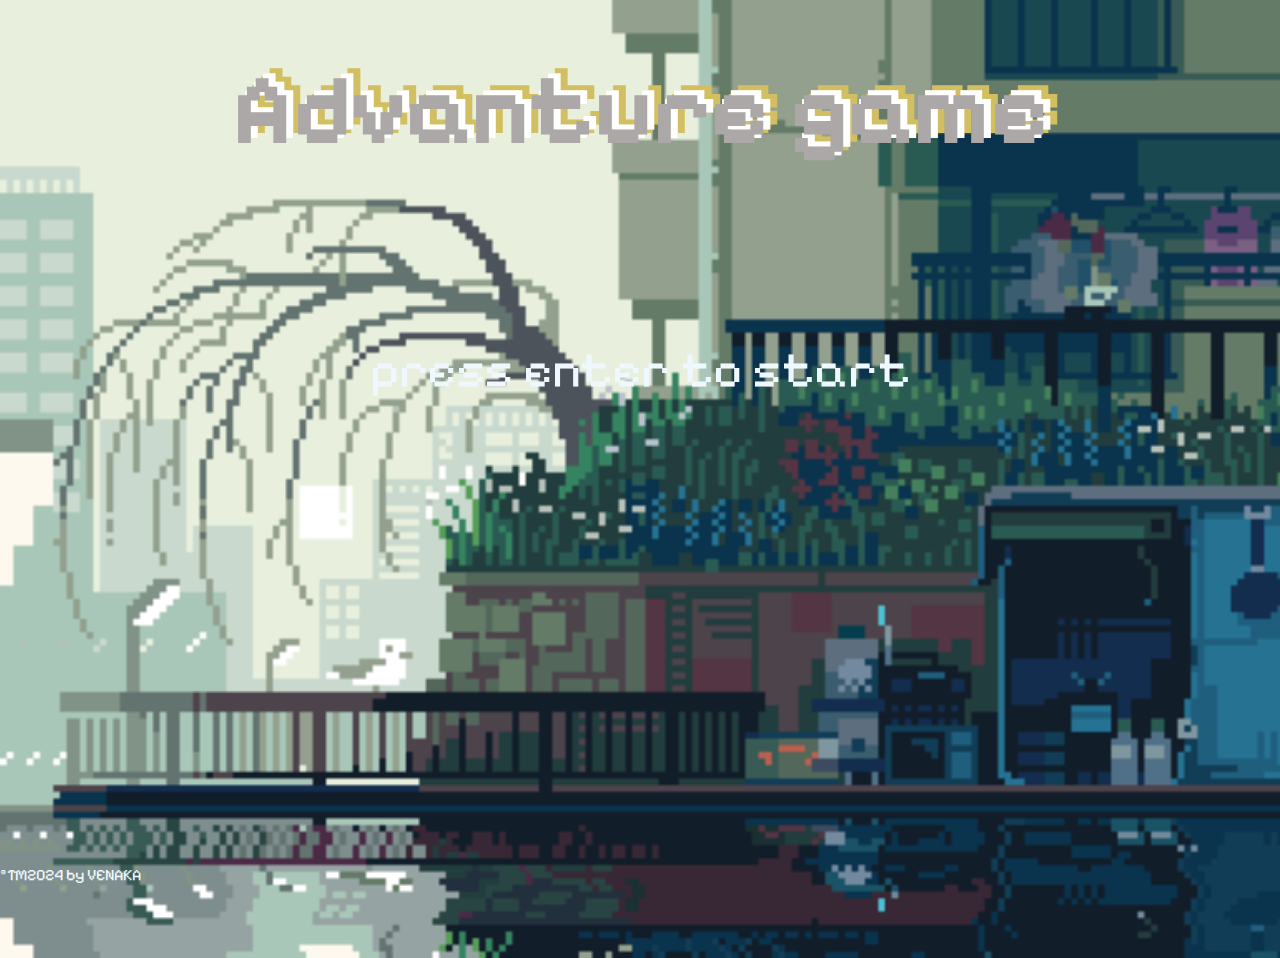
<file: index.html>
<!DOCTYPE html>
<html lang="en">
<head>
    <meta charset="UTF-8">
    <meta name="viewport" content="width=device-width, initial-scale=1.0">
    <style>
        @import url('https://fonts.googleapis.com/css2?family=Pixelify+Sans&display=swap');
    </style>
    <link rel="stylesheet" href="./style.scss">
    <link rel="stylesheet" href="./style.css">
    <title>Document</title>
</head>
<body>
    <h1 class="game__name">Advanture game</h1>
    <p class="start">press enter to start</p>
    <p class="info">©TM2024 by VENAKA</p>






    <script src="./skript.js"></script>
</body>
</html>
</file>
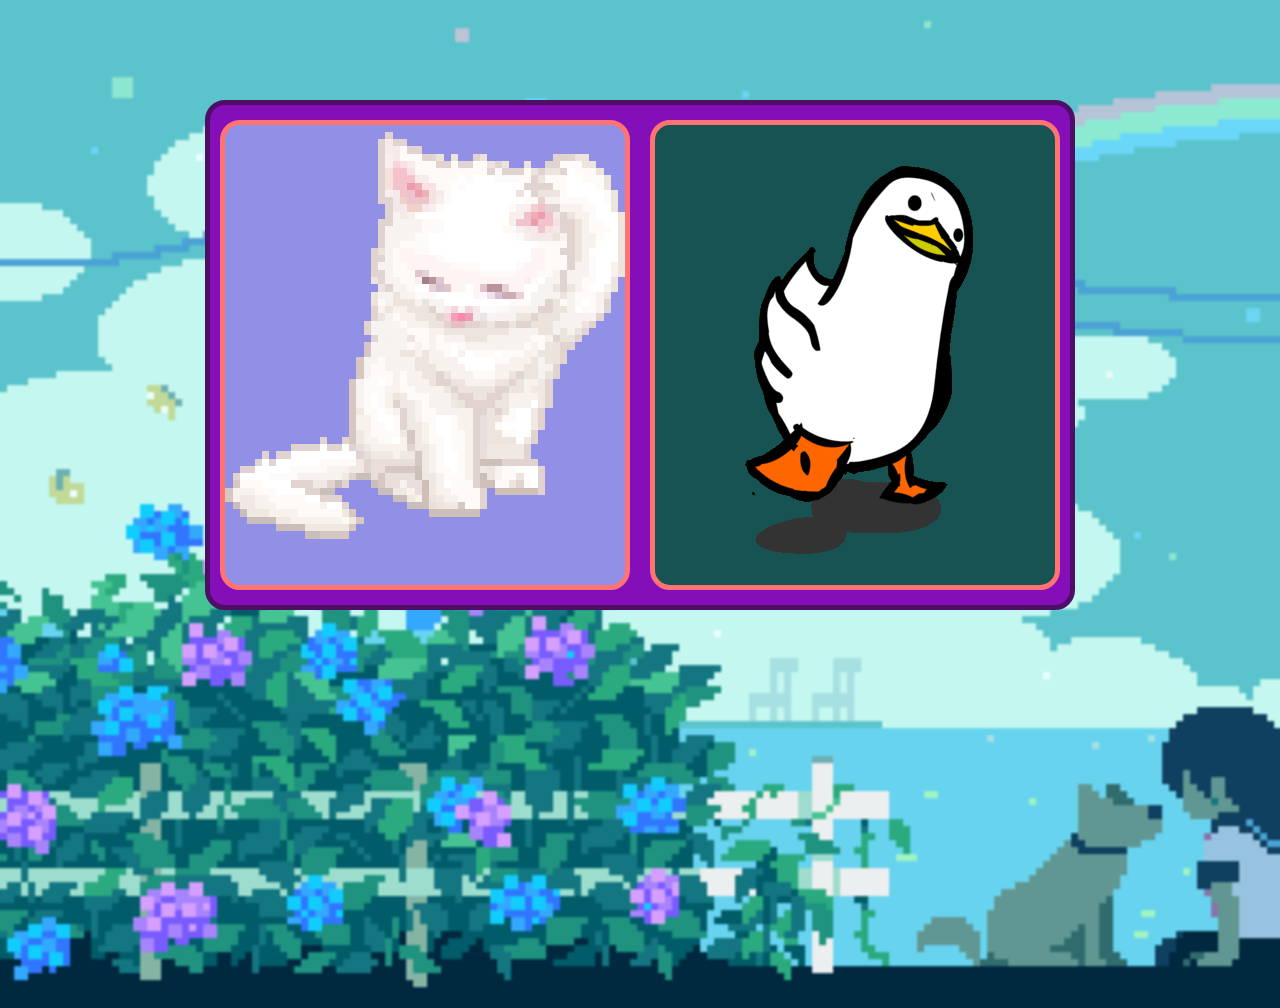
<file: index2.html>
<!DOCTYPE html>
<html lang="en">
<head>
    <meta charset="UTF-8">
    <meta name="viewport" content="width=device-width, initial-scale=1.0">
    <title>Document</title>
    <link rel="stylesheet" href="./style2.css">
</head>
<body>
    <div class="loading"></div>
    <div class="box-animal">
        <div class="cat animal"><img src="./img/1aEj.gif" alt="" ></div>
        <div class="duck animal"><img src="./img/XOsX.gif" alt="" ></div>
    </div>
    <script src="./skript2.js"></script>
</body>
</html>
</file>
<file: style.css>
body {
  background-image: url(./img/GdK.gif);
  background-size: cover;
  background-repeat: no-repeat;
  overflow: hidden;
  height: 100vh;
}

.game__name {
  text-align: center;
  font-size: 100px;
  font-family: "Pixelify Sans", sans-serif;
  color: rgb(173, 168, 168);
  text-shadow: 7px -5px 0px #ffffff;
  filter: drop-shadow(7px -5px 0px #d2bf62);
  margin-top: 50px;
  animation: name-start 1s linear;
}

.start {
  text-align: center;
  font-size: 50px;
  color: aliceblue;
  font-family: "Pixelify Sans", sans-serif;
  font-family: 10px;
  margin-top: 170px;
  animation: start-btn 1s linear infinite alternate;
  animation: go-btn 2s linear;
}

@keyframes go-btn {
  0% {
    transform: translateX(-2000px);
  }
  100% {
    transform: translateX(0);
  }
}
@keyframes start-btn {
  0% {
    transform: scale(1.1);
  }
}
.info {
  color: aliceblue;
  position: absolute;
  left: 0;
  bottom: 0;
  font-family: "Pixelify Sans", sans-serif;
}/*# sourceMappingURL=style.css.map */
</file>
<file: style2.css>
body {
  background-image: url(./img/1x1I.gif);
  height: 100vh;
  overflow: hidden;
  background-size: cover;
  background-repeat: no-repeat;
}

.box-animal {
  width: 860px;
  height: 500px;
  border: 5px solid #4f0e66;
  margin: 100px auto;
  display: flex;
  justify-content: space-around;
  align-items: center;
  background-color: #840eb7;
  border-radius: 20px;
}

.animal {
  width: 400px;
  height: 460px;
  border: 5px solid #ff7373;
  border-radius: 20px;
  background-color: rgb(23, 83, 83);
}

.new {
  background-color: rgba(151, 184, 244, 0.768627451);
  transition: 0.5s;
}

.loading {
  background-color: #000;
  position: fixed;
  width: 100%;
  height: 100%;
  top: 0;
  left: 0;
  opacity: 0;
  z-index: -1;
}

.loading.loud {
  opacity: 1;
}/*# sourceMappingURL=style2.css.map */
</file>
